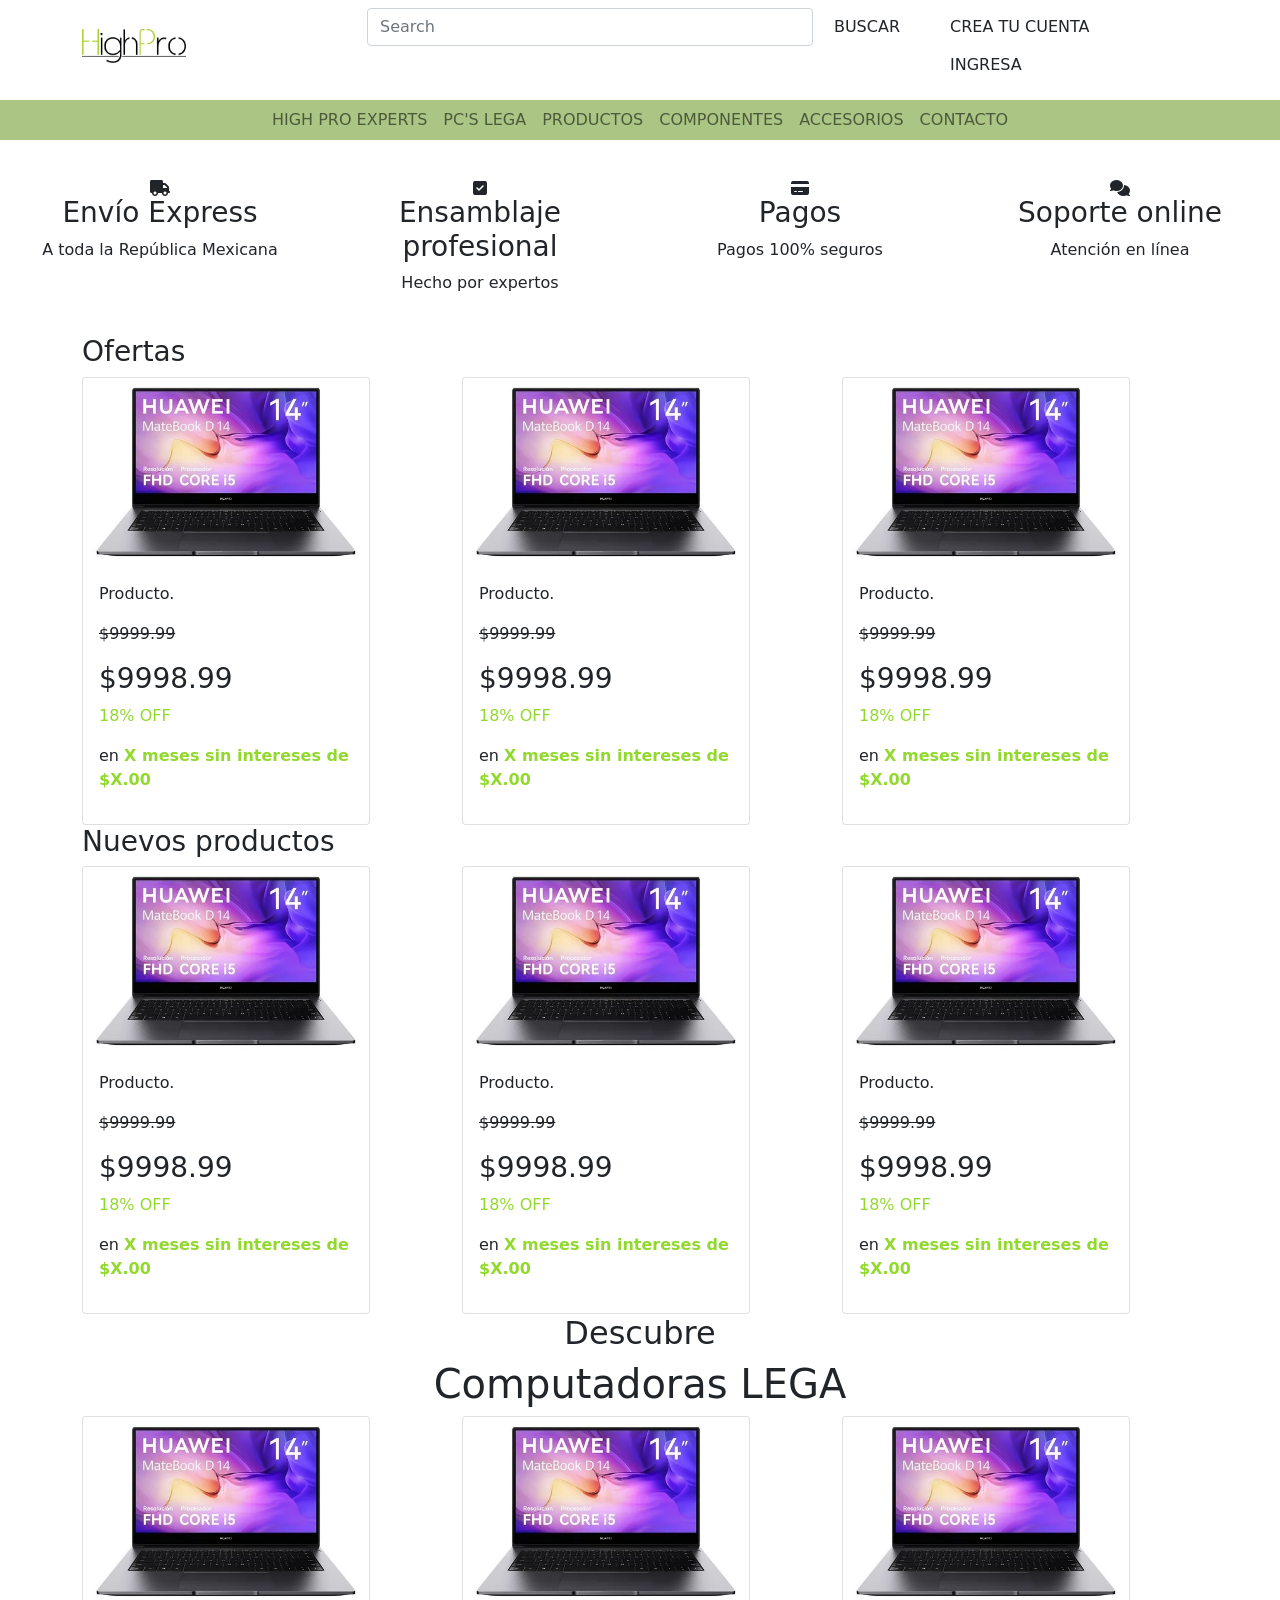
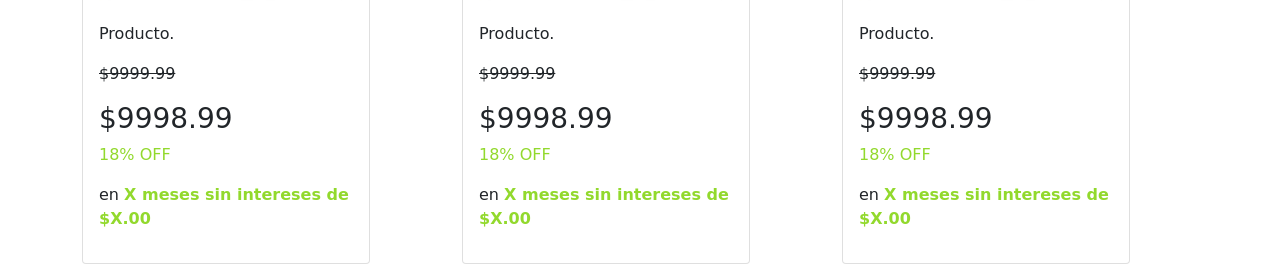
<file: index.html>
<!DOCTYPE html>
<html lang="en">
<head>
    <meta charset="UTF-8">
    <meta name="viewport" content="width=device-width, initial-scale=1.0">
    <title>Document</title>
    <link rel="stylesheet" href="css/index.css">
    <link rel="stylesheet" href="bootstrap-5.0.2-dist/css/bootstrap.min.css">
    <link rel="stylesheet" href="https://cdnjs.cloudflare.com/ajax/libs/font-awesome/6.2.0/css/all.min.css">
</head>
<body>
    <div class="container my-2 justify-content-center">
        <div class="row">
            <div class="col-md-3 my-auto d-none d-md-block d-lg-block d-xl-block">
                <a class="navbar-brand" href="index.html">
                    <img src="images/LogoNav.png" alt="" width="40%" height="30%">
                </a>
            </div>
            <div class="col-md-6 ">
                <form class="d-flex">
                    <input class="form-control me-2" type="search" placeholder="Search" aria-label="Search">
                    <button class="btn" type="submit">BUSCAR</button>
                </form>
            </div>
            <div class="col-md-3">
                <a href="register.html">
                    <button class="btn" type="button">CREA TU CUENTA</button>
                </a>
                <a href="login.html">
                    <button class="btn" type="button">INGRESA</button>
                </a>
                
            </div>
        </div>
    </div>
    <nav class="navbar navbar-expand-md navbar-light " >
        <div class="container-fluid justify-content-center mb-2" style="background-color: #ABC684;">
            <div class="row">
                <button class="navbar-toggler" type="button" data-bs-toggle="collapse" data-bs-target="#navbarNavDropdown" aria-controls="navbarNavDropdown" aria-expanded="false" aria-label="Toggle navigation">
                    <span class="navbar-toggler-icon"></span>
                </button>
                <div class="collapse navbar-collapse" id="navbarNavDropdown">
                    <ul class="navbar-nav">
                        <li class="nav-item">
                            <a class="nav-link" aria-current="page" href="#">HIGH PRO EXPERTS</a>
                        </li>
                        <li class="nav-item">
                            <a class="nav-link" aria-current="page" href="#">PC'S LEGA</a>
                        </li>
                        <li class="nav-item">
                            <a class="nav-link" aria-current="page" href="#">PRODUCTOS</a>
                        </li>
                        <li class="nav-item">
                            <a class="nav-link" aria-current="page" href="#">COMPONENTES</a>
                        </li>
                        <li class="nav-item">
                            <a class="nav-link" aria-current="page" href="#">ACCESORIOS</a>
                        </li>
                        <li class="nav-item">
                            <a class="nav-link" aria-current="page" href="#">CONTACTO</a>
                        </li>
                    </ul>
                </div>
            </div>
        </div>
    </nav>
    <div class="container-fluid justify-content-center my-4">
        <div class="row">
            <div class="col-3 d-flex justify-content-center">
                <div class="">
                    <div class="d-flex justify-content-center">
                        <i class="fa fa-truck"></i>
                    </div>
                    <div class="text-center">
                        <h3>
                            Envío Express
                        </h3>
                        <p>A toda la República Mexicana</p>
                    </div>
                </div>
            </div>
            <div class="col-3 d-flex justify-content-center">
                <div class="">
                    <div class="d-flex justify-content-center">
                        <i class="fa fa-check-square"></i>
                    </div>
                    <div class="text-center">
                        <h3>
                            Ensamblaje profesional
                        </h3>
                        <p>Hecho por expertos</p>
                    </div>
                </div>
            </div>
            <div class="col-3 d-flex justify-content-center">
                <div class="">
                    <div class="d-flex justify-content-center">
                        <i class="fa fa-credit-card"></i>
                    </div>
                    <div class="text-center">
                        <h3>
                            Pagos
                        </h3>
                        <p>Pagos 100% seguros</p>
                    </div>
                </div>
            </div>
            <div class="col-3 d-flex justify-content-center">
                <div class="">
                    <div class="d-flex justify-content-center">
                        <i class="fa fa-comments"></i>
                    </div>
                    <div class="text-center">
                        <h3>
                            Soporte online
                        </h3>
                        <p>Atención en línea</p>
                    </div>
                </div>
            </div>
        </div>
    </div>
    <div class="container">
        <div class="row">
            <h3>Ofertas</h3>
        </div>
        <div class="row row-cols-3">
            <div class="col">
                <div class="card" style="width: 18rem;">
                    <img src="images/Lap.jpg" class="card-img-top" alt="...">
                    <div class="card-body">
                        <p class="card-text">Producto.</p>
                        <p class="card-text"><strike>$9999.99</strike></p>
                        <h3 class="card-title">$9998.99</h3>
                        <p class="relevante">18% OFF</p>
                        <p>en <b class="relevante">X meses sin intereses de $X.00</b></p>
                    </div>
                </div>
            </div>
            <div class="col">
                <div class="card" style="width: 18rem;">
                    <img src="images/Lap.jpg" class="card-img-top" alt="...">
                    <div class="card-body">
                        <p class="card-text">Producto.</p>
                        <p class="card-text"><strike>$9999.99</strike></p>
                        <h3 class="card-title">$9998.99</h3>
                        <p class="relevante">18% OFF</p>
                        <p>en <b class="relevante">X meses sin intereses de $X.00</b></p>
                    </div>
                </div>
            </div>
            <div class="col">
                <div class="card" style="width: 18rem;">
                    <img src="images/Lap.jpg" class="card-img-top" alt="...">
                    <div class="card-body">
                        <p class="card-text">Producto.</p>
                        <p class="card-text"><strike>$9999.99</strike></p>
                        <h3 class="card-title">$9998.99</h3>
                        <p class="relevante">18% OFF</p>
                        <p>en <b class="relevante">X meses sin intereses de $X.00</b></p>
                    </div>
                </div>
            </div>
        </div>
        <div class="row">
            <h3>Nuevos productos</h3>
        </div>
        <div class="row row-cols-3">
            <div class="col">
                <div class="card" style="width: 18rem;">
                    <img src="images/Lap.jpg" class="card-img-top" alt="...">
                    <div class="card-body">
                        <p class="card-text">Producto.</p>
                        <p class="card-text"><strike>$9999.99</strike></p>
                        <h3 class="card-title">$9998.99</h3>
                        <p class="relevante">18% OFF</p>
                        <p>en <b class="relevante">X meses sin intereses de $X.00</b></p>
                    </div>
                </div>
            </div>
            <div class="col">
                <div class="card" style="width: 18rem;">
                    <img src="images/Lap.jpg" class="card-img-top" alt="...">
                    <div class="card-body">
                        <p class="card-text">Producto.</p>
                        <p class="card-text"><strike>$9999.99</strike></p>
                        <h3 class="card-title">$9998.99</h3>
                        <p class="relevante">18% OFF</p>
                        <p>en <b class="relevante">X meses sin intereses de $X.00</b></p>
                    </div>
                </div>
            </div>
            <div class="col">
                <div class="card" style="width: 18rem;">
                    <img src="images/Lap.jpg" class="card-img-top" alt="...">
                    <div class="card-body">
                        <p class="card-text">Producto.</p>
                        <p class="card-text"><strike>$9999.99</strike></p>
                        <h3 class="card-title">$9998.99</h3>
                        <p class="relevante">18% OFF</p>
                        <p>en <b class="relevante">X meses sin intereses de $X.00</b></p>
                    </div>
                </div>
            </div>
        </div>
        <div class="row text-center">
            <h2>Descubre</h2>
            <h1>Computadoras LEGA</h1>
        </div>
        <div class="row row-cols-3">
            <div class="col">
                <div class="card" style="width: 18rem;">
                    <img src="images/Lap.jpg" class="card-img-top" alt="...">
                    <div class="card-body">
                        <p class="card-text">Producto.</p>
                        <p class="card-text"><strike>$9999.99</strike></p>
                        <h3 class="card-title">$9998.99</h3>
                        <p class="relevante">18% OFF</p>
                        <p>en <b class="relevante">X meses sin intereses de $X.00</b></p>
                    </div>
                </div>
            </div>
            <div class="col">
                <div class="card" style="width: 18rem;">
                    <img src="images/Lap.jpg" class="card-img-top" alt="...">
                    <div class="card-body">
                        <p class="card-text">Producto.</p>
                        <p class="card-text"><strike>$9999.99</strike></p>
                        <h3 class="card-title">$9998.99</h3>
                        <p class="relevante">18% OFF</p>
                        <p>en <b class="relevante">X meses sin intereses de $X.00</b></p>
                    </div>
                </div>
            </div>
            <div class="col">
                <div class="card" style="width: 18rem;">
                    <img src="images/Lap.jpg" class="card-img-top" alt="...">
                    <div class="card-body">
                        <p class="card-text">Producto.</p>
                        <p class="card-text"><strike>$9999.99</strike></p>
                        <h3 class="card-title">$9998.99</h3>
                        <p class="relevante">18% OFF</p>
                        <p>en <b class="relevante">X meses sin intereses de $X.00</b></p>
                    </div>
                </div>
            </div>
        </div>
    </div>
    <script src="bootstrap-5.0.2-dist/js/bootstrap.bundle.min.js"></script>
</body>
</html>
</file>
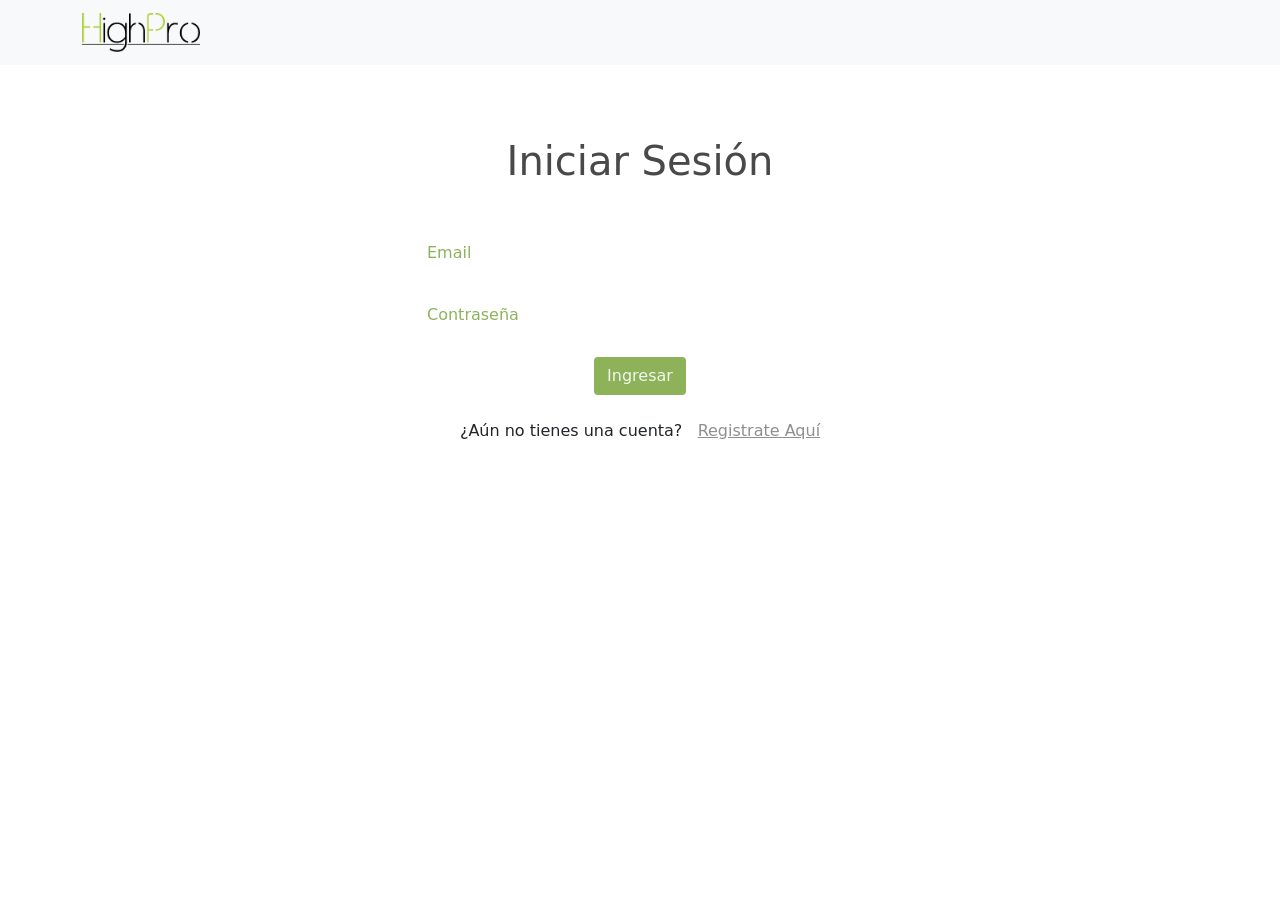
<file: login.html>
<!DOCTYPE html>
<html lang="es">
<head>
    <meta charset="UTF-8">
    <meta name="viewport" content="width=device-width, initial-scale=1.0">
    <title>Iniciar Sesión</title>
    <!-- Agregar la referencia a Bootstrap CSS -->
    <link rel="stylesheet" href="bootstrap-5.0.2-dist/css/bootstrap.min.css">
    <link rel="stylesheet" type="text/css" href="css/login.css">
</head>
<body>
    <nav class="navbar navbar-light bg-light">
        <div class="container">
          <a class="navbar-brand" href="index.html">
            <img src="images/LogoNav.png" alt="" width="40%" height="30%">
          </a>
        </div>
      </nav>
    <div class="container mt-5 ">
        <div class="row justify-content-center ">
            <div class="col-md-6 col-sm-12 Contenedor">
                <form class="mx-5" action="home.html" method="post" id="form_login" name="form_login" onsubmit="return authLogin()">
                    <h1 class="mb-4">Iniciar Sesión</h1>
                    <div class="form-group">
                        <label for="username"></label>
                        <input type="text" id="username" name="username" class="dato"  placeholder="Email" required>
                    </div>
                    <div class="form-group">
                        <label for="password"></label>
                        <input type="password" id="password" name="password" class="dato" placeholder="Contraseña" required>
                    </div>
                    <br>
                    <button type="submit" class="btn btn_login">Ingresar</button>
                    <br><br>
                    <span>¿Aún no tienes una cuenta? &nbsp;</span>
                    <a href="register.html">Registrate Aquí</a>
                </form>
            </div>
            
        </div>
    </div>
    <script src="javascript/jquery-3.7.1.min.js"></script>
    <script src="javascript/login.js"></script>
    <script src="https://cdn.jsdelivr.net/npm/@popperjs/core@2.5.3/dist/umd/popper.min.js"></script>
    <script src="bootstrap-5.0.2-dist/js/bootstrap.bundle.min.js"></script>
</body>
</html>
</file>
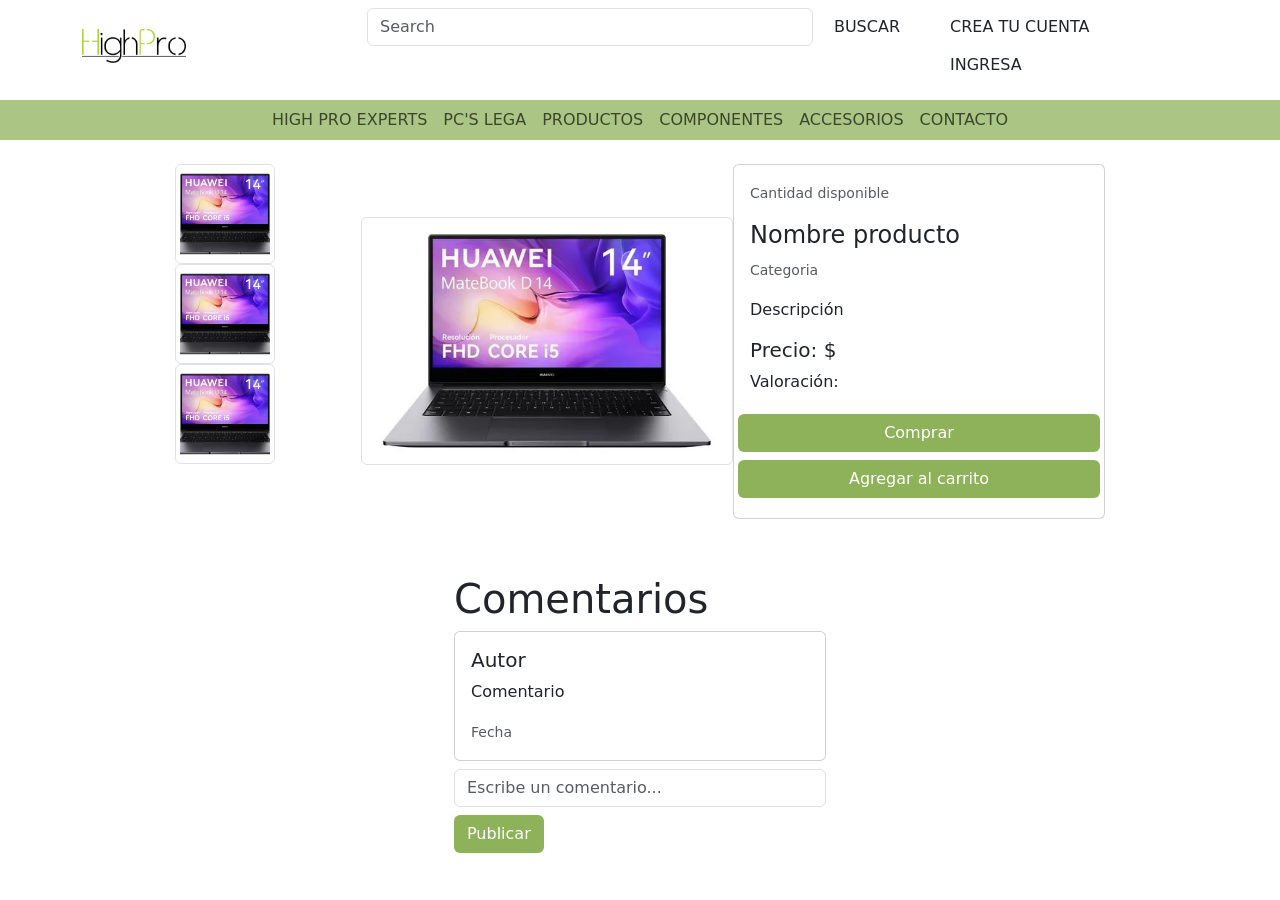
<file: product.html>
<!DOCTYPE html>
<html lang="en">
<head>
    <meta charset="UTF-8">
    <meta name="viewport" content="width=device-width, initial-scale=1.0">
    <title>Producto</title>
    <link href="https://cdn.jsdelivr.net/npm/bootstrap@5.3.1/dist/css/bootstrap.min.css" rel="stylesheet" integrity="sha384-4bw+/aepP/YC94hEpVNVgiZdgIC5+VKNBQNGCHeKRQN+PtmoHDEXuppvnDJzQIu9" crossorigin="anonymous">
    <link rel="stylesheet" type="text/css" href="css/shoppingCart.css">
</head>
<body>
    <!--Nav bar-->
    <div class="container my-2 justify-content-center">
        <div class="row">
            <div class="col-md-3 my-auto d-none d-md-block d-lg-block d-xl-block">
                <a class="navbar-brand" href="index.html">
                    <img src="images/LogoNav.png" alt="" width="40%" height="30%">
                </a>
            </div>
            <div class="col-md-6 ">
                <form class="d-flex">
                    <input class="form-control me-2" type="search" placeholder="Search" aria-label="Search">
                    <button class="btn" type="submit">BUSCAR</button>
                </form>
            </div>
            <div class="col-md-3">
                <a href="register.html">
                    <button class="btn" type="button">CREA TU CUENTA</button>
                </a>
                <a href="login.html">
                    <button class="btn" type="button">INGRESA</button>
                </a>
                
            </div>
        </div>
    </div>
    <nav class="navbar navbar-expand-md navbar-light ">
        <div class="container-fluid justify-content-center mb-2" style="background-color: #ABC684;">
            <div class="row">
                <button class="navbar-toggler" type="button" data-bs-toggle="collapse" data-bs-target="#navbarNavDropdown" aria-controls="navbarNavDropdown" aria-expanded="false" aria-label="Toggle navigation">
                    <span class="navbar-toggler-icon"></span>
                </button>
                <div class="collapse navbar-collapse" id="navbarNavDropdown">
                    <ul class="navbar-nav">
                        <li class="nav-item">
                            <a class="nav-link" aria-current="page" href="#">HIGH PRO EXPERTS</a>
                        </li>
                        <li class="nav-item">
                            <a class="nav-link" aria-current="page" href="#">PC'S LEGA</a>
                        </li>
                        <li class="nav-item">
                            <a class="nav-link" aria-current="page" href="#">PRODUCTOS</a>
                        </li>
                        <li class="nav-item">
                            <a class="nav-link" aria-current="page" href="#">COMPONENTES</a>
                        </li>
                        <li class="nav-item">
                            <a class="nav-link" aria-current="page" href="#">ACCESORIOS</a>
                        </li>
                        <li class="nav-item">
                            <a class="nav-link" aria-current="page" href="#">CONTACTO</a>
                        </li>
                    </ul>
                </div>
            </div>
        </div>
    </nav>
    <!--Producto-->
    <div class="container">
        <div class="my-2">
            <div class="d-flex flex-row justify-content-center">
                <div class="col-sm-2">
                    <img src="images/Lap.jpg" alt="" class="rounded img-thumbnail" style="width: 100px; height: 100px; object-fit:cover;">
                    <img src="images/Lap.jpg" alt="" class="rounded img-thumbnail" style="width: 100px; height: 100px; object-fit:cover;">
                    <img src="images/Lap.jpg" alt="" class="rounded img-thumbnail" style="width: 100px; height: 100px; object-fit:cover;">

                </div>
                <div class="col-sm-4 d-flex align-items-center">
                    <div class="image">
                        <img src="images/Lap.jpg" alt="" class="rounded img-thumbnail" style="object-fit:fill;">
                    </div>
                </div>
                <div class="col-sm-4">
                    <div class="card rounded">
                        <div class="card-body">
                            <p class="card-text"><small class="text-muted">Cantidad disponible</small></p>
                            <h4 class="card-title">Nombre producto</h4>
                            <p class="card-text"><small class="text-muted">Categoria</small></p>
                            <p class="card-text">Descripción</p>
                            <h5 class="card-title">Precio: $</h5>
                            <p class="card-text">Valoración:</p>
                            <div class="row justify-content-center ">
                                <button class="btn btn_hp my-1">Comprar</button>
                                <button class="btn btn_hp my-1">Agregar al carrito</button>
                                <!--button class="btn btn-primary my-1">Comprar</button>
                                <button class="btn btn-outline-primary my-1">Agregar al carrito</button-->
                            </div>
                        </div>
                    </div>
                </div>
            </div>
        </div>  
    </div>
    <br>
    <br>
    <div class="container">
        <div class="d-flex flex-row justify-content-center">
            
            <div class="col-sm-4">
                <div>
                    <h1>Comentarios</h1>
                </div>
                
                <div class="card rounded">
                    <div class="card-body">
                        <h5 class="card-title">Autor</h5>
                        <p class="card-text">Comentario</p>
                        <p class="card-text"><small class="text-muted">Fecha</small></p>
                    </div>
                </div>
                <div>
                    <form class="" role="search">
                        <input class="form-control my-2" type="search" placeholder="Escribe un comentario..." aria-label="Search">
                        <button class="btn btn_hp" type="submit">Publicar</button>
                    </form>
                    <br>
                </div>
                
            </div>
            
        </div>
    </div>
    <script src="https://cdn.jsdelivr.net/npm/bootstrap@5.3.1/dist/js/bootstrap.bundle.min.js" integrity="sha384-HwwvtgBNo3bZJJLYd8oVXjrBZt8cqVSpeBNS5n7C8IVInixGAoxmnlMuBnhbgrkm" crossorigin="anonymous"></script>
</body>
</html>
</file>
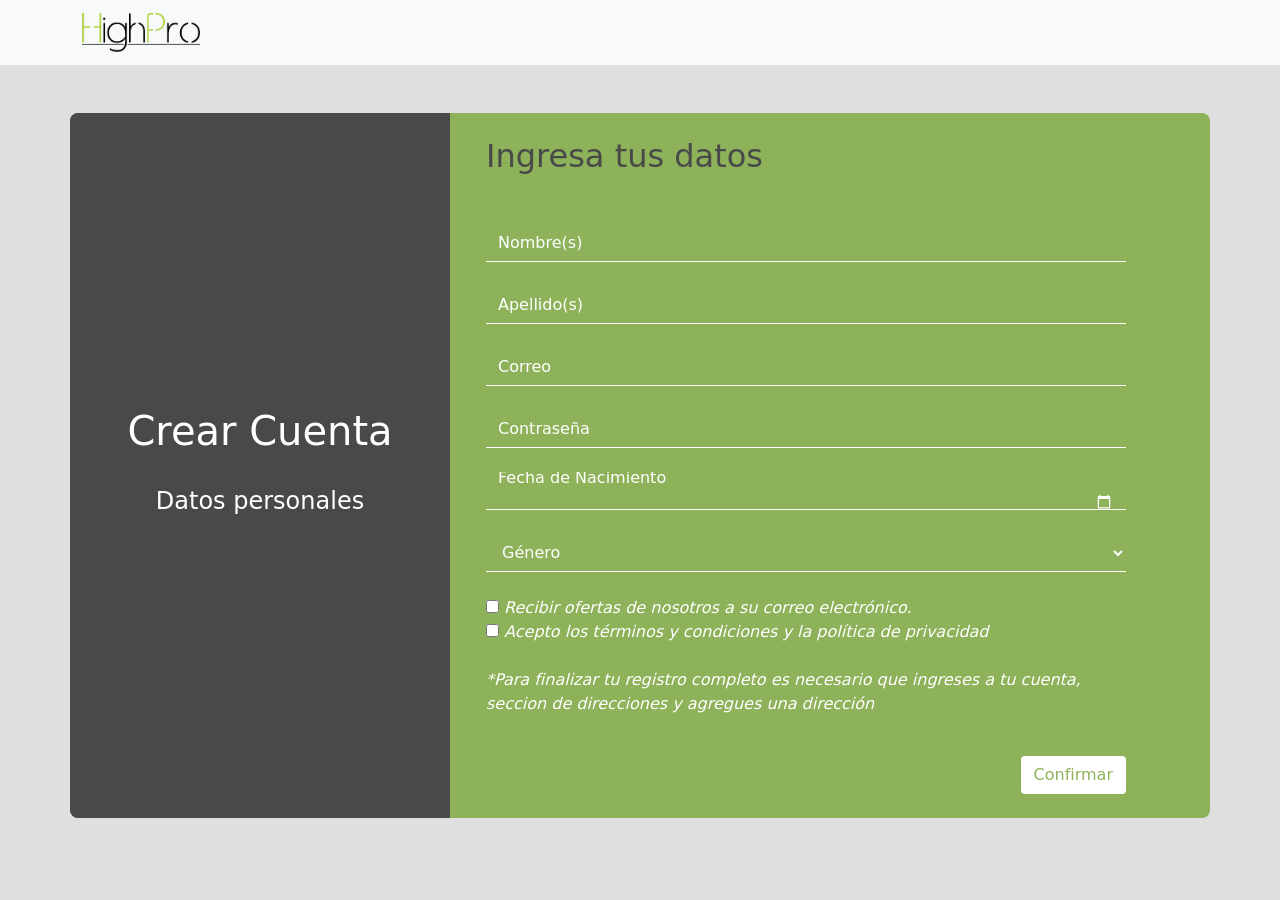
<file: register.html>
<!DOCTYPE html>
<html lang="es">
<head>
    <meta charset="UTF-8">
    <meta name="viewport" content="width=device-width, initial-scale=1.0">
    <title>Registro de Usuario</title>
    <!-- Agregar referencia a Bootstrap CSS -->
    <link rel="stylesheet" type="text/css" href="css/register.css">
    <link rel="stylesheet" href="bootstrap-5.0.2-dist/css/bootstrap.min.css">
</head>
<body>
    <nav class="navbar navbar-light bg-light">
        <div class="container">
          <a class="navbar-brand" href="index.html">
            <img src="images/LogoNav.png" alt="" width="40%" height="30%">
          </a>
        </div>
      </nav>
    <script src="bootstrap-5.0.2-dist/js/bootstrap.bundle.min.js"></script>
</body>
<body style="background-color: rgb(223, 223, 223)">
    <div class="container mt-5 Contenedor">

        <div class="row ">
            <div class="col-md-4 col-sm-12 slogan">
                <h1>Crear Cuenta</h1>
                <br>
                <h4>Datos personales</h4>
            </div>
            <div class="col-md-8 col-sm-12 registro">
                <form action="login.html" method="POST" enctype="multipart/form-data" onsubmit="return validate()" class="registro_form">
                    
                    <h2 class="mb-4">Ingresa tus datos</h2>
                    <div class="form-group">
                        <label for="id_name"></label>
                        <input type="text" class="dato" id="id_name" name="name_name" placeholder="Nombre(s)"required>
                    </div>
                    <div>
                        <label for="id_lastname"></label>
                        <input type="text" class="dato" id="id_lastname" name="name_lastname" placeholder = "Apellido(s)" required>
                    </div>
                    <div class="form-group">
                        <label for="id_email"></label>
                        <input type="email" class="dato" id="id_email" name="name_email" placeholder="Correo" required>
                        <p id="id_email_validation" style="color: red;" hidden>Ingrese un email válido.</p>
                    </div>
                    <div class="form-group">
                        <label for="id_password"></label>
                        <input type="password" class="dato" id="id_password" placeholder="Contraseña" name="name_password" required>
                    </div>
                    <div id="id_pass_req" hidden>
                        <p  >La contraseña debe contener lo siguiente:</p>
                        <ul >
                            <li id="id_req_length">8 caracteres</li>
                            <li id="id_req_upper">Una mayúscula</li>
                            <li id="id_req_lower">Una minúscula</li>
                            <li id="id_req_number">Un número</li>
                            <li id="id_req_special">Un carácter especial</li>
                        </ul>
                    </div>                                                 
                    <div class="form-group">
                        <label for="id_birthdate"></label>
                        <input type="date" class="dato" id="id_birthdate" name="name_birthdate" placeholder="Fecha de Nacimiento " required>
                    </div>
                    <div class="form-group">
                        <label for="id_genre"></label>
                        <select class="dato" id="id_genre" name="name_genre" required>
                            <option disabled selected>Género</option>
                            <option value="0" class="opcion">Femenino</option>
                            <option value="1" class="opcion">Masculino</option>
                        </select>
                    </div>
                    <br>
                    <div class="form-group">
                        <input type="checkbox" id="id_email_subscription" name="name_email_subscription" >
                        <label class="information" for="id_email_subscription">Recibir ofertas de nosotros a su correo electrónico.</label>
                    </div>
                    <div class="form-group">
                        <input type="checkbox" name="name_terms_and_conditions" id="id_terms_and_conditions" required>
                        <label class="information" for="id_terms_and_conditions">Acepto los términos y condiciones y la política de privacidad</label>
                    </div>
                    <br>
                    <p class="information">*Para finalizar tu registro completo es necesario que ingreses a tu cuenta, seccion de direcciones y agregues una dirección</p>
                    <br>
                    <div class="d-flex justify-content-end">
                        <button type="submit" class="btn btn_register" id="id_registerSubmit">Confirmar</button>
                    </div>
                </form>
            </div>
        </div>

    </div>
    <script src="javascript/jquery-3.7.1.min.js"></script>
    <script src="javascript/register.js"></script>
    <script src="https://cdn.jsdelivr.net/npm/@popperjs/core@2.5.3/dist/umd/popper.min.js"></script>
    <script src="bootstrap-5.0.2-dist/js/bootstrap.min.js"></script>
</body>
</html>
</file>
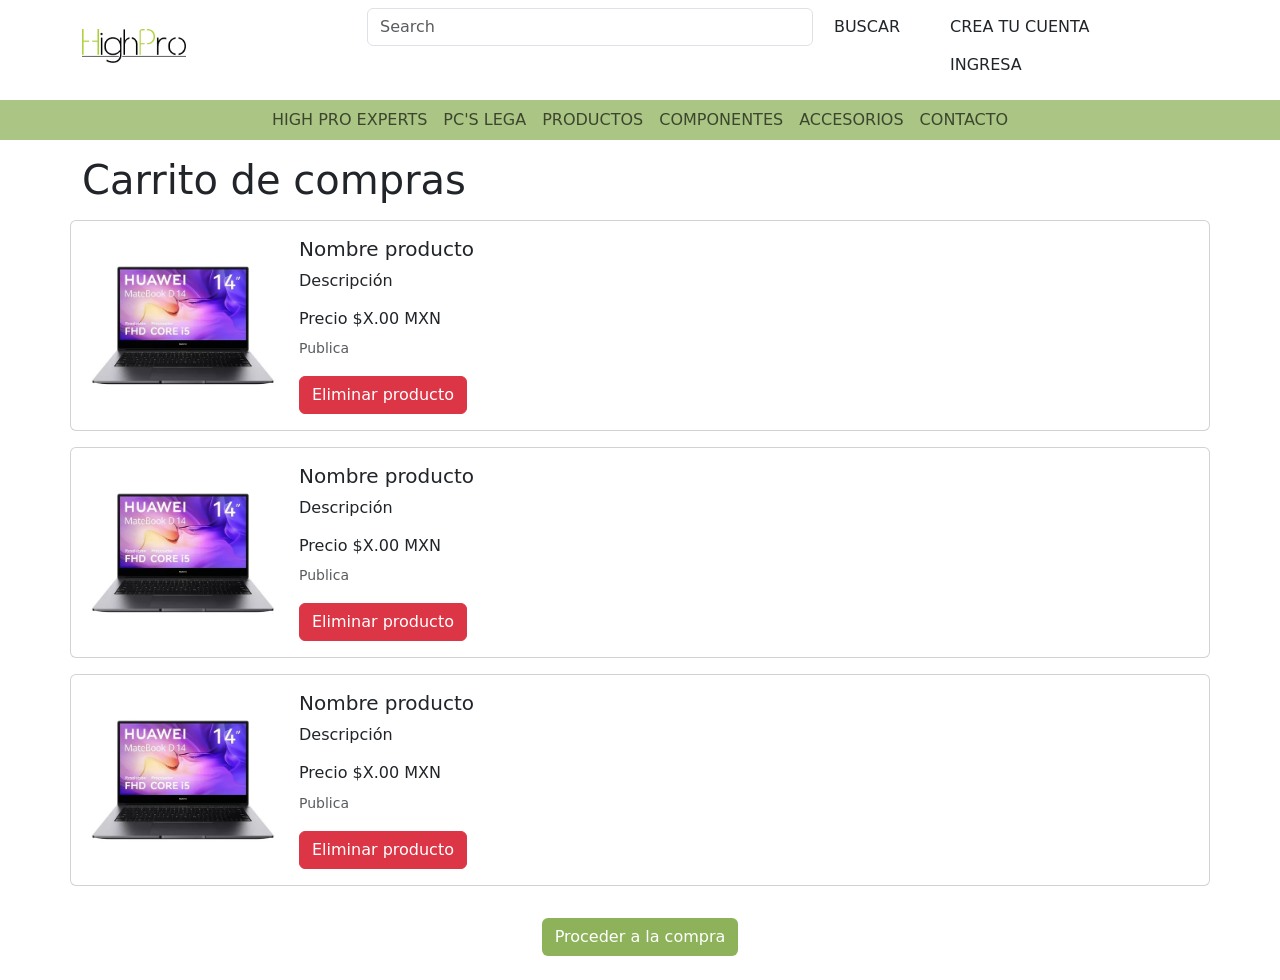
<file: shoppingCart.html>
<!DOCTYPE html>
<html lang="en">
<head>
    <meta charset="UTF-8">
    <meta name="viewport" content="width=device-width, initial-scale=1.0">
    <title>Mis listas</title>
    <link href="https://cdn.jsdelivr.net/npm/bootstrap@5.3.1/dist/css/bootstrap.min.css" rel="stylesheet" integrity="sha384-4bw+/aepP/YC94hEpVNVgiZdgIC5+VKNBQNGCHeKRQN+PtmoHDEXuppvnDJzQIu9" crossorigin="anonymous">
    <link rel="stylesheet" type="text/css" href="css/shoppingCart.css">
</head>
<body>
    <div class="container my-2 justify-content-center">
        <div class="row">
            <div class="col-md-3 my-auto d-none d-md-block d-lg-block d-xl-block">
                <a class="navbar-brand" href="index.html">
                    <img src="images/LogoNav.png" alt="" width="40%" height="30%">
                </a>
            </div>
            <div class="col-md-6 ">
                <form class="d-flex">
                    <input class="form-control me-2" type="search" placeholder="Search" aria-label="Search">
                    <button class="btn" type="submit">BUSCAR</button>
                </form>
            </div>
            <div class="col-md-3">
                <a href="register.html">
                    <button class="btn" type="button">CREA TU CUENTA</button>
                </a>
                <a href="login.html">
                    <button class="btn" type="button">INGRESA</button>
                </a>
                
            </div>
        </div>
    </div>
    <nav class="navbar navbar-expand-md navbar-light ">
        <div class="container-fluid justify-content-center mb-2" style="background-color: #ABC684;">
            <div class="row">
                <button class="navbar-toggler" type="button" data-bs-toggle="collapse" data-bs-target="#navbarNavDropdown" aria-controls="navbarNavDropdown" aria-expanded="false" aria-label="Toggle navigation">
                    <span class="navbar-toggler-icon"></span>
                </button>
                <div class="collapse navbar-collapse" id="navbarNavDropdown">
                    <ul class="navbar-nav">
                        <li class="nav-item">
                            <a class="nav-link" aria-current="page" href="#">HIGH PRO EXPERTS</a>
                        </li>
                        <li class="nav-item">
                            <a class="nav-link" aria-current="page" href="#">PC'S LEGA</a>
                        </li>
                        <li class="nav-item">
                            <a class="nav-link" aria-current="page" href="#">PRODUCTOS</a>
                        </li>
                        <li class="nav-item">
                            <a class="nav-link" aria-current="page" href="#">COMPONENTES</a>
                        </li>
                        <li class="nav-item">
                            <a class="nav-link" aria-current="page" href="#">ACCESORIOS</a>
                        </li>
                        <li class="nav-item">
                            <a class="nav-link" aria-current="page" href="#">CONTACTO</a>
                        </li>
                    </ul>
                </div>
            </div>
        </div>
    </nav>
    <div class="container">
        <div class="row">
            <h1>Carrito de compras</h1>
            <div class="card d-flex my-2 align-items-center" style="flex-direction:row;">
                <div class="card_img">
                    <img src="images/Lap.jpg" alt="..." style="height: auto; max-height: 200px; width: auto; max-width: 200px;">
                </div>
                <div class="card-body">
                    <h5 class="card-title">Nombre producto</h5>
                    <p class="card-text">Descripción</p>
                    <h6 class="card-text">Precio $X.00 MXN</h6>
                    <p class="card-text"><small class="text-muted">Publica</small></p>
                    <button class="btn btn-danger">Eliminar producto</button>
                </div>
            </div>
            <div class="card d-flex my-2 align-items-center" style="flex-direction:row;">
                <div class="card_img">
                    <img src="images/Lap.jpg" alt="..." style="height: auto; max-height: 200px; width: auto; max-width: 200px;">
                </div>
                <div class="card-body">
                    <h5 class="card-title">Nombre producto</h5>
                    <p class="card-text">Descripción</p>
                    <h6 class="card-text">Precio $X.00 MXN</h6>
                    <p class="card-text"><small class="text-muted">Publica</small></p>
                    <button class="btn btn-danger">Eliminar producto</button>
                </div>
            </div>
            <div class="card d-flex my-2 align-items-center" style="flex-direction:row;">
                <div class="card_img">
                    <img src="images/Lap.jpg" alt="..." style="height: auto; max-height: 200px; width: auto; max-width: 200px;">
                </div>
                <div class="card-body">
                    <h5 class="card-title">Nombre producto</h5>
                    <p class="card-text">Descripción</p>
                    <h6 class="card-text">Precio $X.00 MXN</h6>
                    <p class="card-text"><small class="text-muted">Publica</small></p>
                    <button class="btn btn-danger">Eliminar producto</button>
                </div>
            </div>
        </div> 
        <div class="flex-row">
            <br>
            <div class="d-flex justify-content-center">
                <button class="btn btn_hp mb-4">Proceder a la compra</button>
            </div>
        </div>       
    </div>
    <script src="https://cdn.jsdelivr.net/npm/bootstrap@5.3.1/dist/js/bootstrap.bundle.min.js" integrity="sha384-HwwvtgBNo3bZJJLYd8oVXjrBZt8cqVSpeBNS5n7C8IVInixGAoxmnlMuBnhbgrkm" crossorigin="anonymous"></script>
</body>
</html>
</file>
<file: css/index.css>
.relevante{
    color:#92D92D;
}
</file>
<file: css/login.css>
body{
    background-size: cover; 
    background-repeat: no-repeat; 
    height: 100vh;
    animation: mymove 5s infinite;

}

.Contenedor{
    background-color: rgba(255, 255, 255, 0.774);
    padding-bottom: 1.5rem;
    border-radius: 0.5rem;
    text-align: center;
}

@keyframes mymove {
    0% {
      background-color: #8EB25A;
    }
    25% {
      background-color: #C7D9AD;
    }
    50% {
      background-color: #C7D9AD;
    }
    100% {
      background-color: #8EB25A;
    }
}

h1{
    padding-top: 1.5rem;
    color: #494949;
}

.dato{
    border-radius: 0.2rem;
    background-color: white;
    color:#8EB25A;
    display: block;
    width: 100%;
    height: calc(1.5em + .75rem + 2px);
    padding: .375rem .75rem;
    font-size: 1rem;
    font-weight: 400;
    line-height: 1.5;
    /* color: #495057; */
    /* background-color: #fff; */
    background-clip: padding-box;
    border: none;

    /* border-radius: .25rem; */
}

.dato:focus {
    background-color: #C7D9AD;
    outline: none !important;
    border:none;
    box-shadow: 0 0 10px rgb(217, 229, 243);
  }


::placeholder{
    color:#8EB25A;
}
.dato:focus::placeholder {
    color: white;
}


.btn_login{
    background-color: #8EB25A;
    color: rgba(255, 255, 255, 0.884);
    transition: border-color .15s ease-in-out,box-shadow .15s ease-in-out;

}

.btn_login:hover{
    background-color: #8EB25A;
    color:white;
    filter: brightness(1.2);
}

a{
    color:rgb(143, 143, 143)
}
a:hover{
    color:rgb(76, 185, 218)
}
</file>
<file: css/shoppingCart.css>
.btn_hp
{
    background-color: #8EB25A;
    color: white;
}

.btn_hp:hover
{
    background-color: #ABC684;
    color: white;
}
</file>
<file: css/register.css>
.Contenedor{
    background-color: #8EB25A;
    border-radius: 0.5rem;
    margin-bottom: 2.5rem;
}


.slogan {
    color:white;
    background-color: #494949;
    display: flex;
    flex-direction: column;
    justify-content: center;
    align-items: center;
    border-top-left-radius: 0.5rem;
    border-bottom-left-radius: 0.5rem;
    /* height: 100vh;  */
    /* Asegura que el div ocupe el 100% de la altura de la ventana (viewport height) */
}
.slogan h4 {
    text-align: justify;
}

.registro_form{
    padding: 1.5rem;
    padding-right: 4.5rem;
}

h2{
    color:#494949;
}

input[type="date"]::before {
    color: #ffffff;
    content: attr(placeholder);
    }
    input[type="date"] {
        color: #ffffff00;
    }
    input[type="date"]:focus,
    input[type="date"]:valid {
        color: #ffffff;
    }
    input[type="date"]:focus::before,
    input[type="date"]:valid::before {
        content: "" !important;
    }
    ::-webkit-calendar-picker-indicator {
        filter: invert(1);
    }

.dato{
    background-color: transparent;
    color:white;
    display: block;
    width: 100%;
    height: calc(1.5em + .75rem + 2px);
    padding: .375rem .75rem;
    font-size: 1rem;
    font-weight: 400;
    line-height: 1.5;
    /* color: #495057; */
    /* background-color: #fff; */
    background-clip: padding-box;
    border-top: none;
    border-left: none;
    border-right: none;
    border-bottom: 1px solid #ffffff;
    /* border-radius: .25rem; */
    transition: border-color .15s ease-in-out,box-shadow .15s ease-in-out;
}

::placeholder{
    color:white;
}

option.opcion{
    background-color: #494949;
}
#file-name{
    color:rgb(117, 155, 153);
    font-style: italic;
}

.information
{
    color: white;
    font-style: italic;
}

#id_registerSubmit{
    background-color: #ffffff !important; 
    color: #8EB25A !important;
    transition: border-color .15s ease-in-out,box-shadow .15s ease-in-out !important;
}

#id_registerSubmit:hover{
    background-color: #e0e0e0 !important;
    color:#8EB25A;

}
</file>
